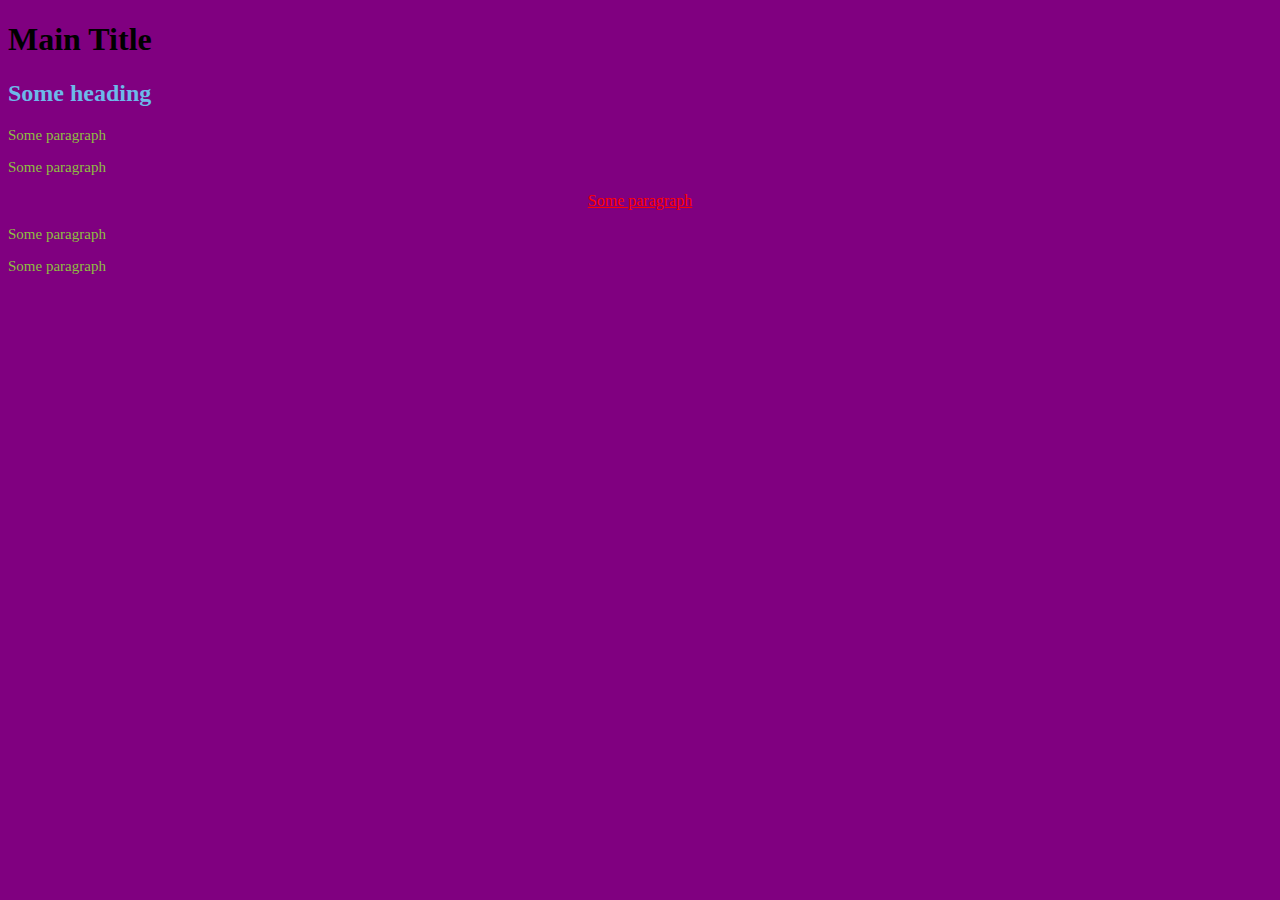
<file: week2/css-palyground/index.html>
<!DOCTYPE html>
<html>
<head>
    <title>Title of the document</title>
    <link rel="stylesheet" type="text/css" href="style.css">
</head>
<body>
    <h1>Main Title</h1>
    <h2 style="color:#6cb9e9">Some heading</h2>
    <p style="color:#8ebf42; font-size:15px">Some paragraph</p>
    <p style="color:#8ebf42; font-size:15px">Some paragraph</p>
    <p class="middle-p">Some paragraph</p>
    <p style="color:#8ebf42; font-size:15px">Some paragraph</p>
    <p style="color:#8ebf42; font-size:15px">Some paragraph</p>
</body>
</html>
</file>
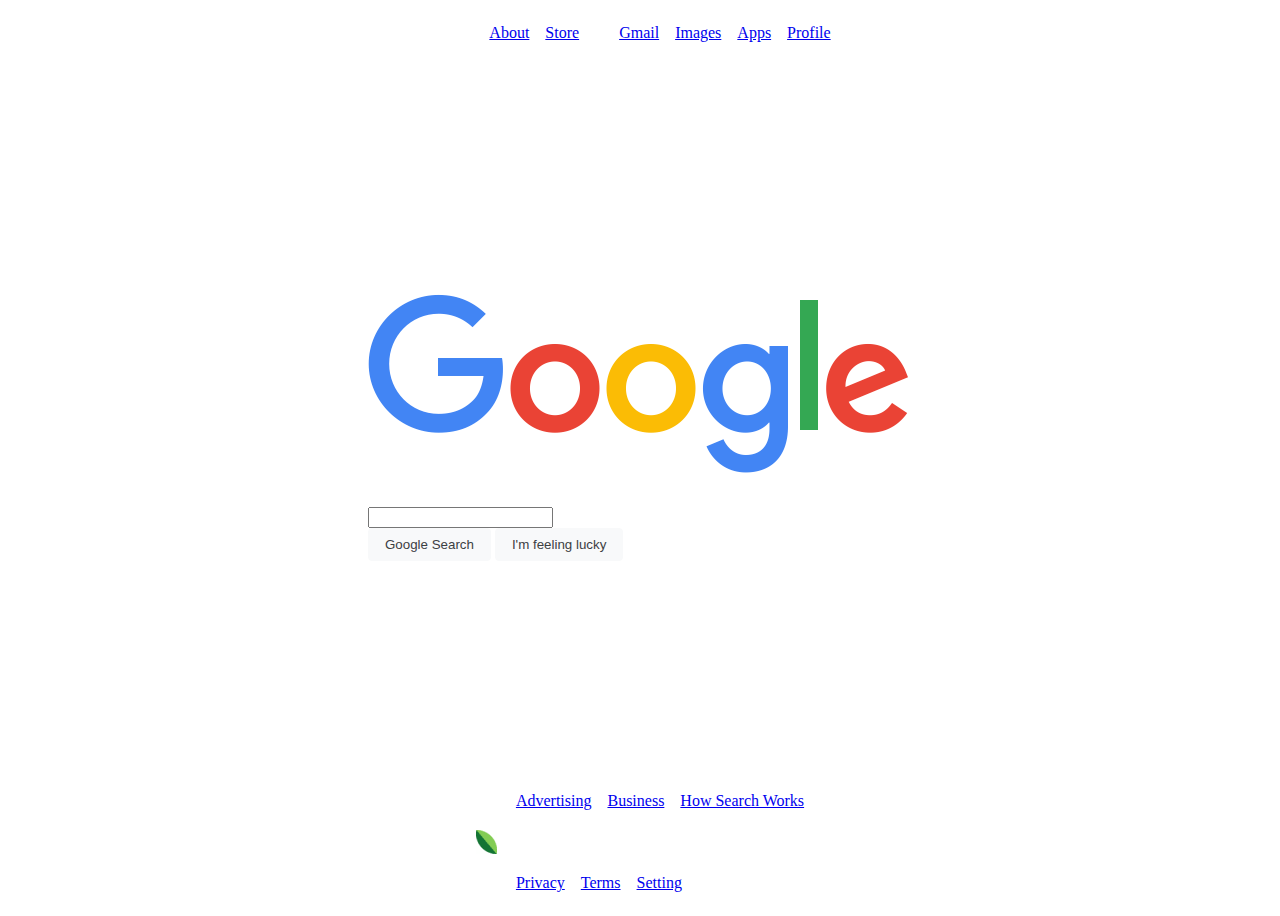
<file: week3/google/index.html>
<!DOCTYPE html>
<html lang="en">
<head>
    <meta charset="UTF-8">
    <meta name="viewport" content="width=device-width, initial-scale=1.0">
    <link rel="stylesheet" type="text/css" href="styles.css">
    <title>Google</title>
</head>
<body>
<header>
    <ul>
        <li><a href="/about">About</a></li>
        <li><a href="store">Store</a></li>
    </ul>
    <ul>
        <li><a href="#">Gmail</a></li>
        <li><a href="#">Images</a></li>
        <li><a href="#">Apps</a></li>
        <li><a href="#">Profile</a></li>
    </ul>
</header>  
<div>
    <mian>
    <h1>
        <img src="assets/googlelogo_color_272x92dp.png" alt="google logo" />
    </h1>
    <input type="text"/>
    <div>
        <button>Google Search</button>
        <button>I'm feeling lucky</button>
    </div>
    </mian>
    </div>
<footer>
    <ul>
        <li><a href="Advertising">Advertising</a></li>
        <li><a href="Business">Business</a></li>
        <li><a href="How Search Works">How Search Works</a> </li>
    </ul>  
    <div id="climate-message">
        <img alt="leaf" src="assets/leaf.png"/>
        <p>
            <a href="https://sustainability.google/?utm_source=googlehpfooter&utm_medium=housepromos&utm_campaign=bottom-footer&utm_content=">     
            </a> 
        </p>
    </div>  
    <ul>
        <li><a href="#">Privacy</a></li>
        <li><a href="#">Terms</a></li>
        <li><a href="#">Setting</a></li>
    </ul>
</footer>
</div>
</body>
</html>
</file>
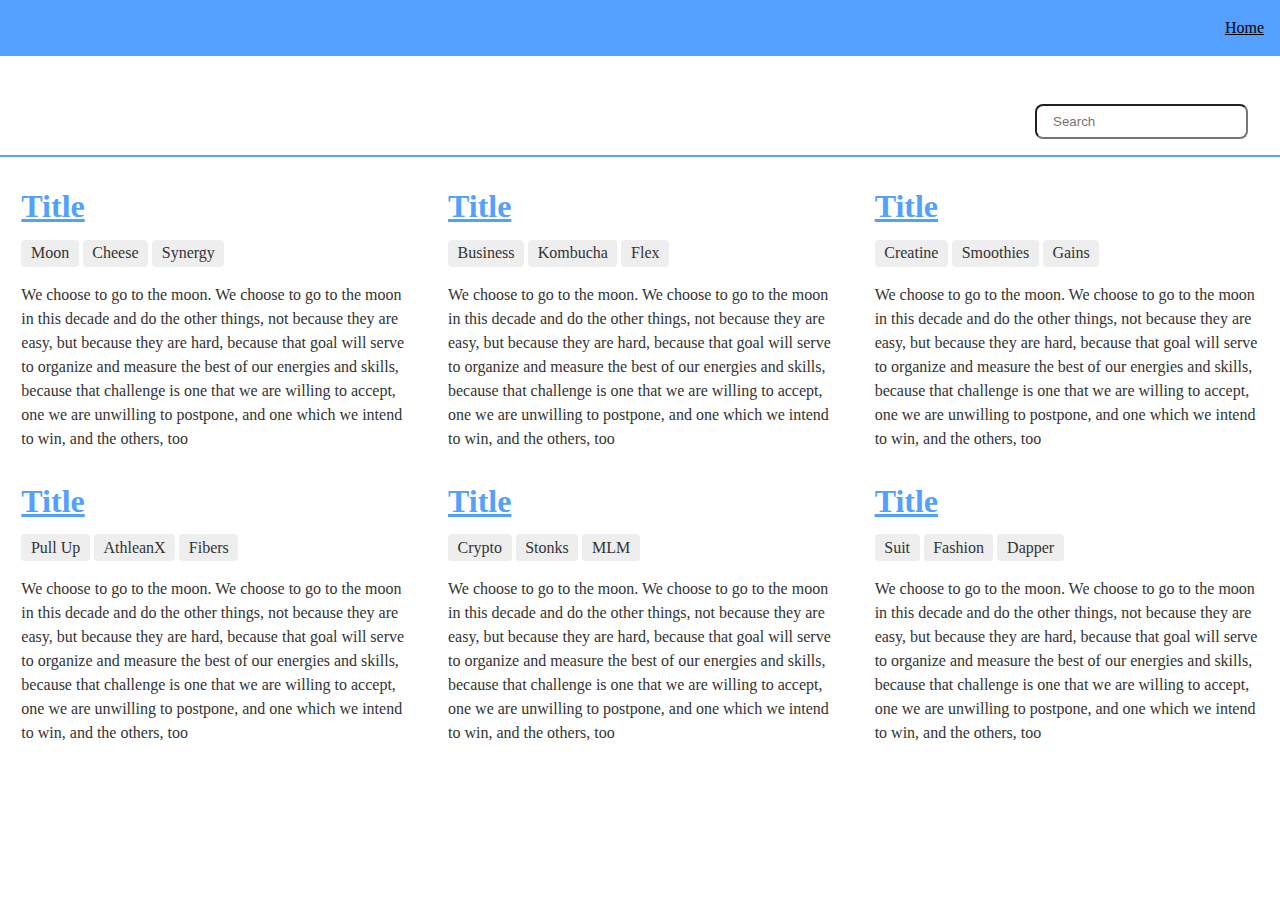
<file: lab2/all-articles.html>
<!DOCTYPE html>
<html lang="en">
  <head>
    <meta charset="utf-8" />
    <link rel="stylesheet" type="text/css" href="styles/base.css"/>
    <link rel="stylesheet" type="text/css" href="styles/all-articles.css">
    <title>All Articles</title>
  </head>
  <body>
    <nav>
      <ul>
        <li>
          <a href="./article.html">Home </a>
        </li>
      </ul>
    </nav>
    <header id="top">
      <div id="searched-tags"></div>
      <input type="search" placeholder="Search" autocomplete="off" />
    </header>
    <main>
      <article>
        <h1><a href="./article.html">Title</a></h1>
        <ul class="tags">
          <li>Moon</li>
          <li>Cheese</li>
          <li>Synergy</li>
        </ul>
        <p>
          We choose to go to the moon. We choose to go to the moon in this
          decade and do the other things, not because they are easy, but because
          they are hard, because that goal will serve to organize and measure
          the best of our energies and skills, because that challenge is one
          that we are willing to accept, one we are unwilling to postpone, and
          one which we intend to win, and the others, too
        </p>
      </article>
      <article>
        <h1><a href="./article.html">Title</a></h1>
        <ul class="tags">
          <li>Business</li>
          <li>Kombucha</li>
          <li>Flex</li>
        </ul>
        <p>
          We choose to go to the moon. We choose to go to the moon in this
          decade and do the other things, not because they are easy, but because
          they are hard, because that goal will serve to organize and measure
          the best of our energies and skills, because that challenge is one
          that we are willing to accept, one we are unwilling to postpone, and
          one which we intend to win, and the others, too
        </p>
      </article>
      <article>
        <h1><a href="./article.html">Title</a></h1>
        <ul class="tags">
          <li>Creatine</li>
          <li>Smoothies</li>
          <li>Gains</li>
        </ul>
        <p>
          We choose to go to the moon. We choose to go to the moon in this
          decade and do the other things, not because they are easy, but because
          they are hard, because that goal will serve to organize and measure
          the best of our energies and skills, because that challenge is one
          that we are willing to accept, one we are unwilling to postpone, and
          one which we intend to win, and the others, too
        </p>
      </article>
      <article>
        <h1><a href="./article.html">Title</a></h1>
        <ul class="tags">
          <li>Pull Up</li>
          <li>AthleanX</li>
          <li>Fibers</li>
        </ul>
        <p>
          We choose to go to the moon. We choose to go to the moon in this
          decade and do the other things, not because they are easy, but because
          they are hard, because that goal will serve to organize and measure
          the best of our energies and skills, because that challenge is one
          that we are willing to accept, one we are unwilling to postpone, and
          one which we intend to win, and the others, too
        </p>
      </article>
      <article>
        <h1><a href="./article.html">Title</a></h1>
        <ul class="tags">
          <li>Crypto</li>
          <li>Stonks</li>
          <li>MLM</li>
        </ul>
        <p>
          We choose to go to the moon. We choose to go to the moon in this
          decade and do the other things, not because they are easy, but because
          they are hard, because that goal will serve to organize and measure
          the best of our energies and skills, because that challenge is one
          that we are willing to accept, one we are unwilling to postpone, and
          one which we intend to win, and the others, too
        </p>
      </article>
      <article>
        <h1><a href="./article.html">Title</a></h1>
        <ul class="tags">
          <li>Suit</li>
          <li>Fashion</li>
          <li>Dapper</li>
        </ul>
        <p>
          We choose to go to the moon. We choose to go to the moon in this
          decade and do the other things, not because they are easy, but because
          they are hard, because that goal will serve to organize and measure
          the best of our energies and skills, because that challenge is one
          that we are willing to accept, one we are unwilling to postpone, and
          one which we intend to win, and the others, too
        </p>
      </article>
    </main>
  </body>
</html>
</file>
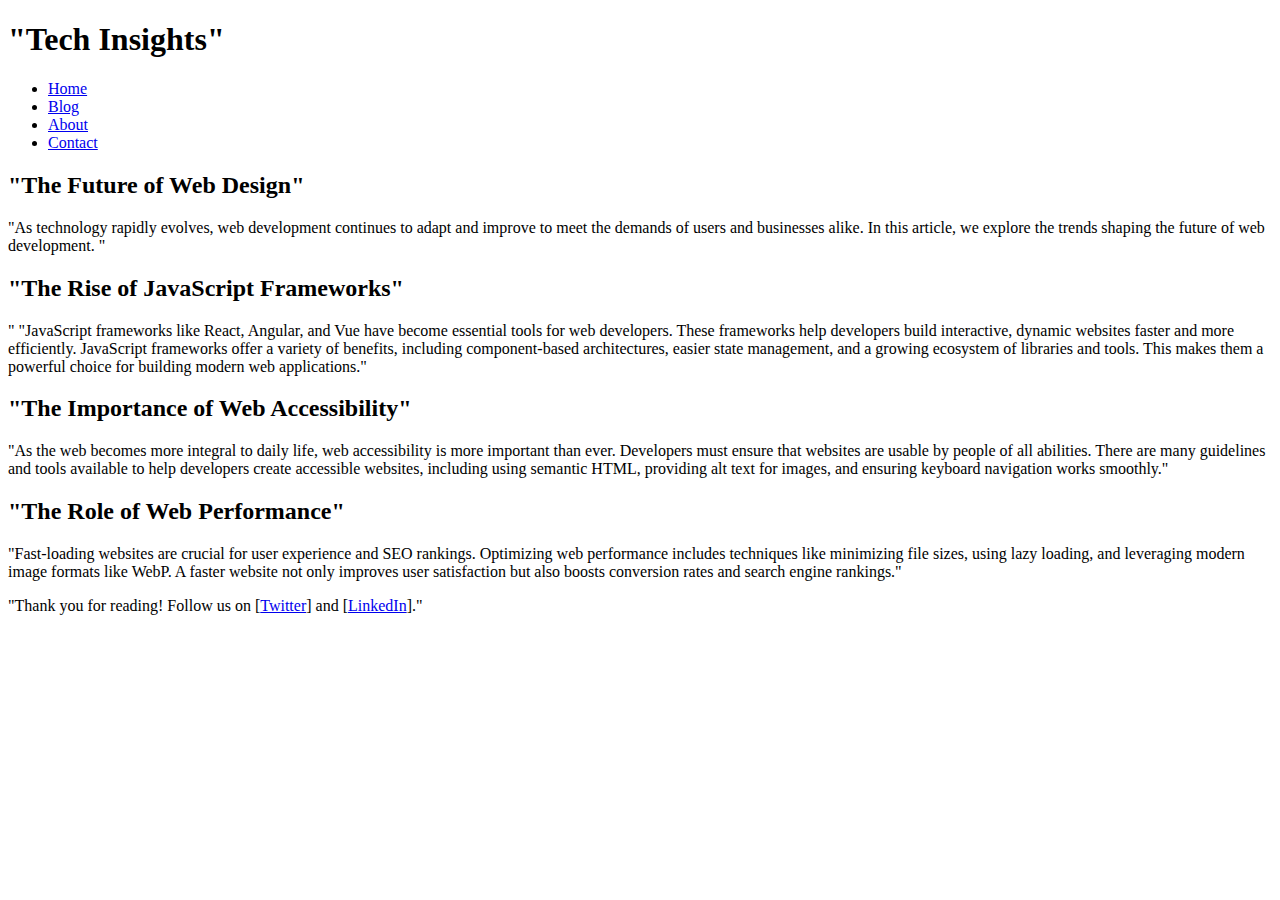
<file: labs/lab1/article.html>
<!DOCTYPE html>
<html lang="en">
<head>
    <meta charset="UTF-8">
    <meta name="viewport" content="width=device-width, initial-scale=1.0">
</head>
<body>
    <header>
        <h1>
            "Tech Insights"
        </h1>
        <nav>
            <ul>
                <li><a href="home.html">Home</a></li>
                <li><a href="blog.html">Blog</a></li>
                <li><a href="about.html">About</a></li>
                <li><a href="contact.html">Contact</a></li>
            </ul>
        </nav>
    </header>
    <article>
        <section>
            <h2>
                "The Future of Web Design"
            </h2>
            <p>
                "As technology rapidly evolves, web development continues to adapt and improve to meet the demands of users and businesses alike. In this article, we explore the trends shaping the future of web development. "
            </p>
        </section>
        <section>
            <h2>
                "The Rise of JavaScript Frameworks"
            </h2>
                <p>
                    " "JavaScript frameworks like React, Angular, and Vue have become essential tools for web developers. These frameworks help developers build interactive, dynamic websites faster and more efficiently.

                    JavaScript frameworks offer a variety of benefits, including component-based architectures, easier state management, and a growing ecosystem of libraries and tools. This makes them a powerful choice for building modern web applications."
                </p>
        </section>
        <section>
        <h2>
            "The Importance of Web Accessibility"
        </h2> 
            <p>
                "As the web becomes more integral to daily life, web accessibility is more important than ever. Developers must ensure that websites are usable by people of all abilities.

                There are many guidelines and tools available to help developers create accessible websites, including using semantic HTML, providing alt text for images, and ensuring keyboard navigation works smoothly."
            </p>
        </section>
        <section>
            <h2>
                "The Role of Web Performance"
            </h2>
            <p>
                "Fast-loading websites are crucial for user experience and SEO rankings. Optimizing web performance includes techniques like minimizing file sizes, using lazy loading, and leveraging modern image formats like WebP.

                A faster website not only improves user satisfaction but also boosts conversion rates and search engine rankings."
            </p>
        </section>
    <footer> 
        "Thank you for reading!
        Follow us on [<a href="#">Twitter</a>] and [<a href="#">LinkedIn</a>]."
    </footer>
</article>
</body>
</file>
<file: week2/css-palyground/style.css>
/*
order of precedence
1. Inline Style
2. Internal Style
3. External Style

Caveat: !important will overwide any precedence
*/


/* html tag selection */
body{
    background-color: purple;
}

/* class selection*/
.middle-p {
    color: red;
    text-align: center;
    text-decoration: underline;
}

/*id selection*/
#main-text {
    line-height: 30px;
}
</file>
<file: week3/google/styles.css>
/* the old way of doing horizontal layouts */
/* li {
    display: inline:
} */

/* the modern way of doing horizontal layputs */

ul {
    display: flex;
    flex-direction: row; /* by default, display: flex has flex directionrow */
    list-style: none;
    gap: 16px;
}

header {
    display: flex;
    justify-content: space-between;
}

button {
    padding: 0.5rem 1rem;
    color: #3c4043;
    border-radius: 4px;
    background-color: #f8f9fa;
    border: 1px solid #f8f9fa;
}


#climate-message {
    display: flex;
    gap: 1rem;
    align-items: center;
}

main{ 
    align-self:center;
}

body{
    display: flex;
    flex-direction: column;
    align-items: center;
    justify-content: space-between;
    grid-template-rows: 1fr 3fr 1fr ;
    height: 100vh;
}

/* footer{
    position: absolute;
    bottom: 0;
    right: 200px;
} */
</file>
<file: lab2/styles/base.css>
body {
  /** define custom properties so we can reference and change styles easily */
  --accent-background: #54a0ff;
  --accent-background-text: #073164;
  --accent-text: #2e86de;
  --gray: #eee;
  --dark-gray: #ccc;
  --darkest-gray: #aaa;
  --black: #333;

  color: var(--black);
  line-height: 1.5rem;
  margin: 0;
  padding: 0;
}


/**
  unordered list
*/



ul {
  display: flex;
  list-style: none;

  margin-top: 16px;
  margin-bottom: 16px;

  padding-left: 0px;
}

ul.tags li {
  border-radius: 4px;
  background-color: var(--gray);
  /* background color should be --gray */
  padding: 0.1rem 0.6rem;
  margin: 0rem ;
  margin-right: 0.25rem;

}

ul.tags a {
  color: var(--darkest-gray);
  /*color should be darkest-gray*/
}

/**
  navigation
*/
nav {
  display: flex;
  justify-content: flex-end;
  background-color: var(--accent-background);
  /* background color should be accent-background */
}

nav ul {
  display: flex;

  /* something should go here */
}

nav ul a {
    color: #000;
  /* color should be accent-background-text */
}

nav ul li {
  margin-right: 1rem;
}
</file>
<file: lab2/styles/all-articles.css>
header {
  display: flex;
  justify-content:right;
  border-bottom: 2px solid var(--accent-background);
  margin-top: 3rem;
  margin-bottom: 1rem;
  padding-bottom: 1rem;
  padding-left: 2rem;
  padding-right: 2rem;
  /* think about which properties you'd want to use to make the header */
  /* border-bottom color should be accent-background */
}

input[type="search"] {
  border-radius: 8px;
  background-color: white;
  border: 2px solid var(#aaa);
  padding: 0.5rem 1rem;

}

article h1 a {
  /*color should be accent-background */
  color: var(--accent-background);
}
article {
  flex: 0 0 30%;
  min-width: 30ch;
  max-width: 50ch;
}

main {
  display: flex;
  justify-content: space-around;
  flex-wrap: wrap;
}
</file>
